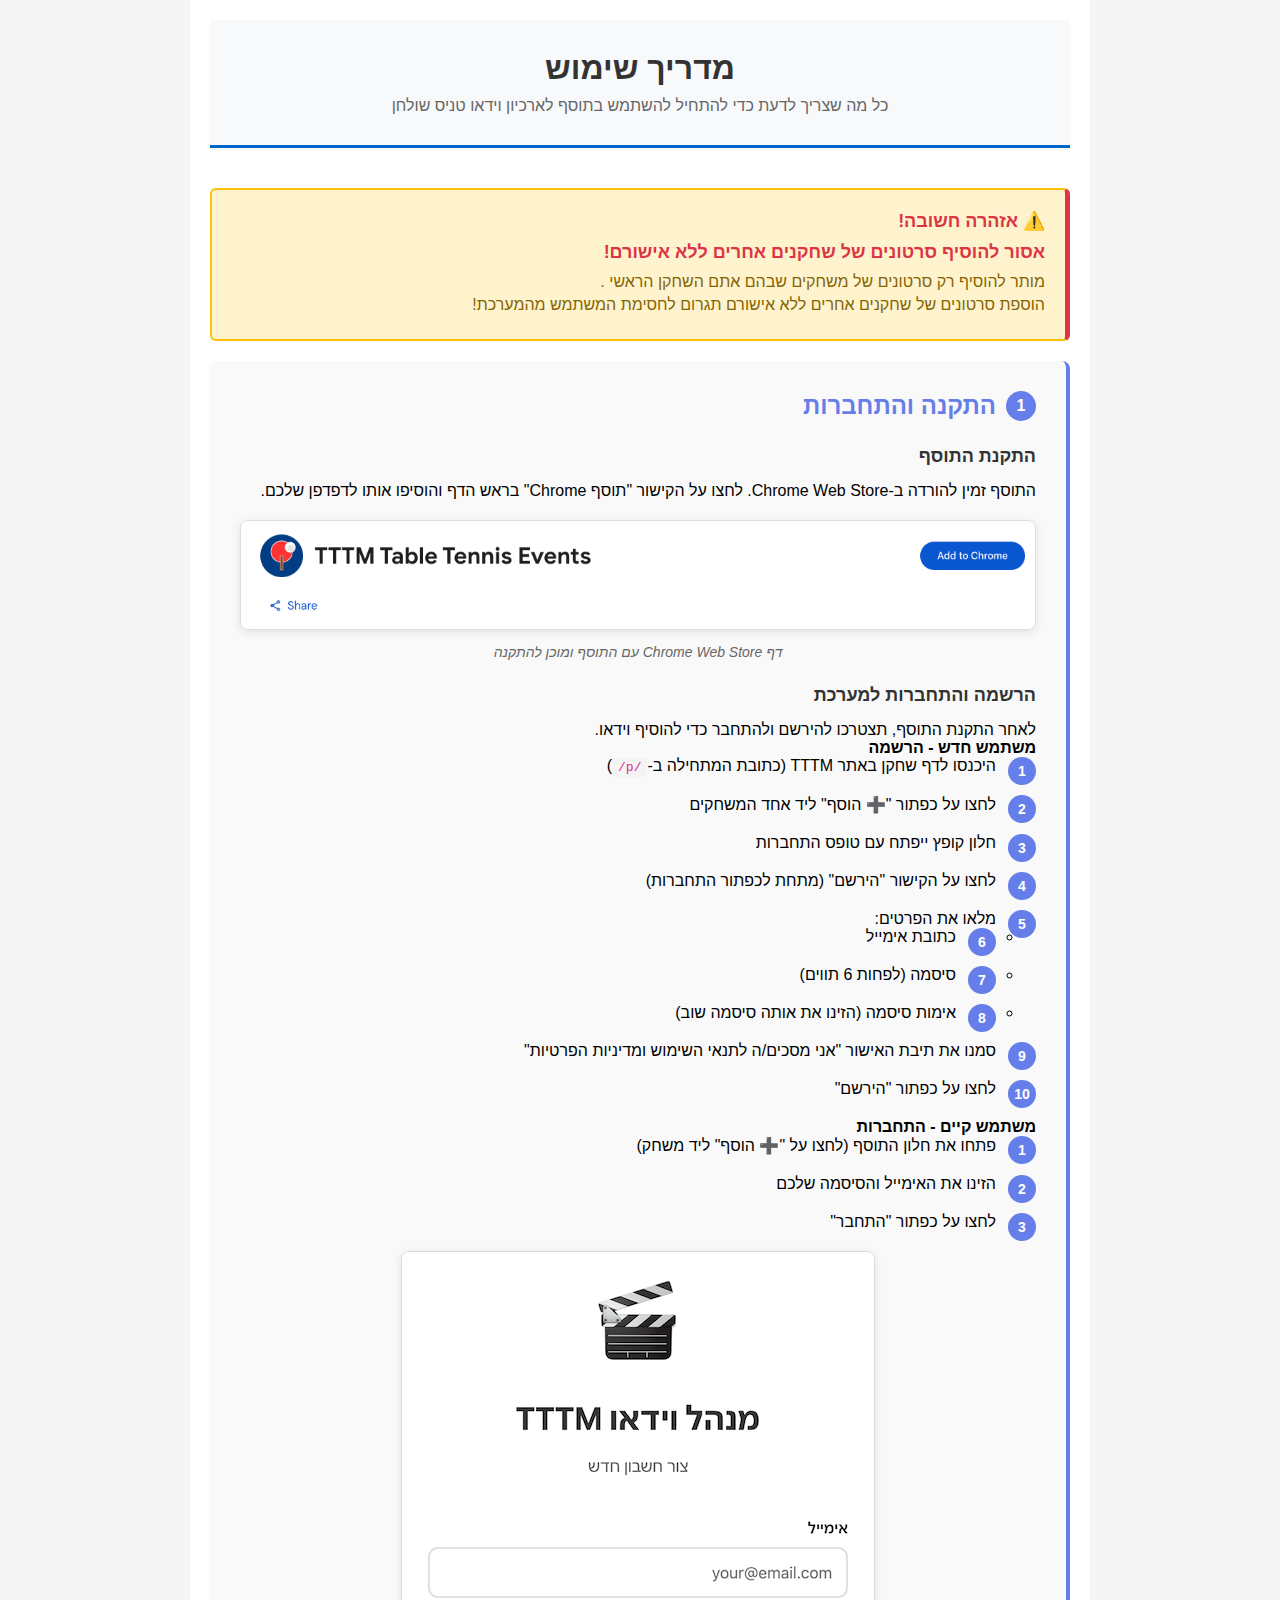
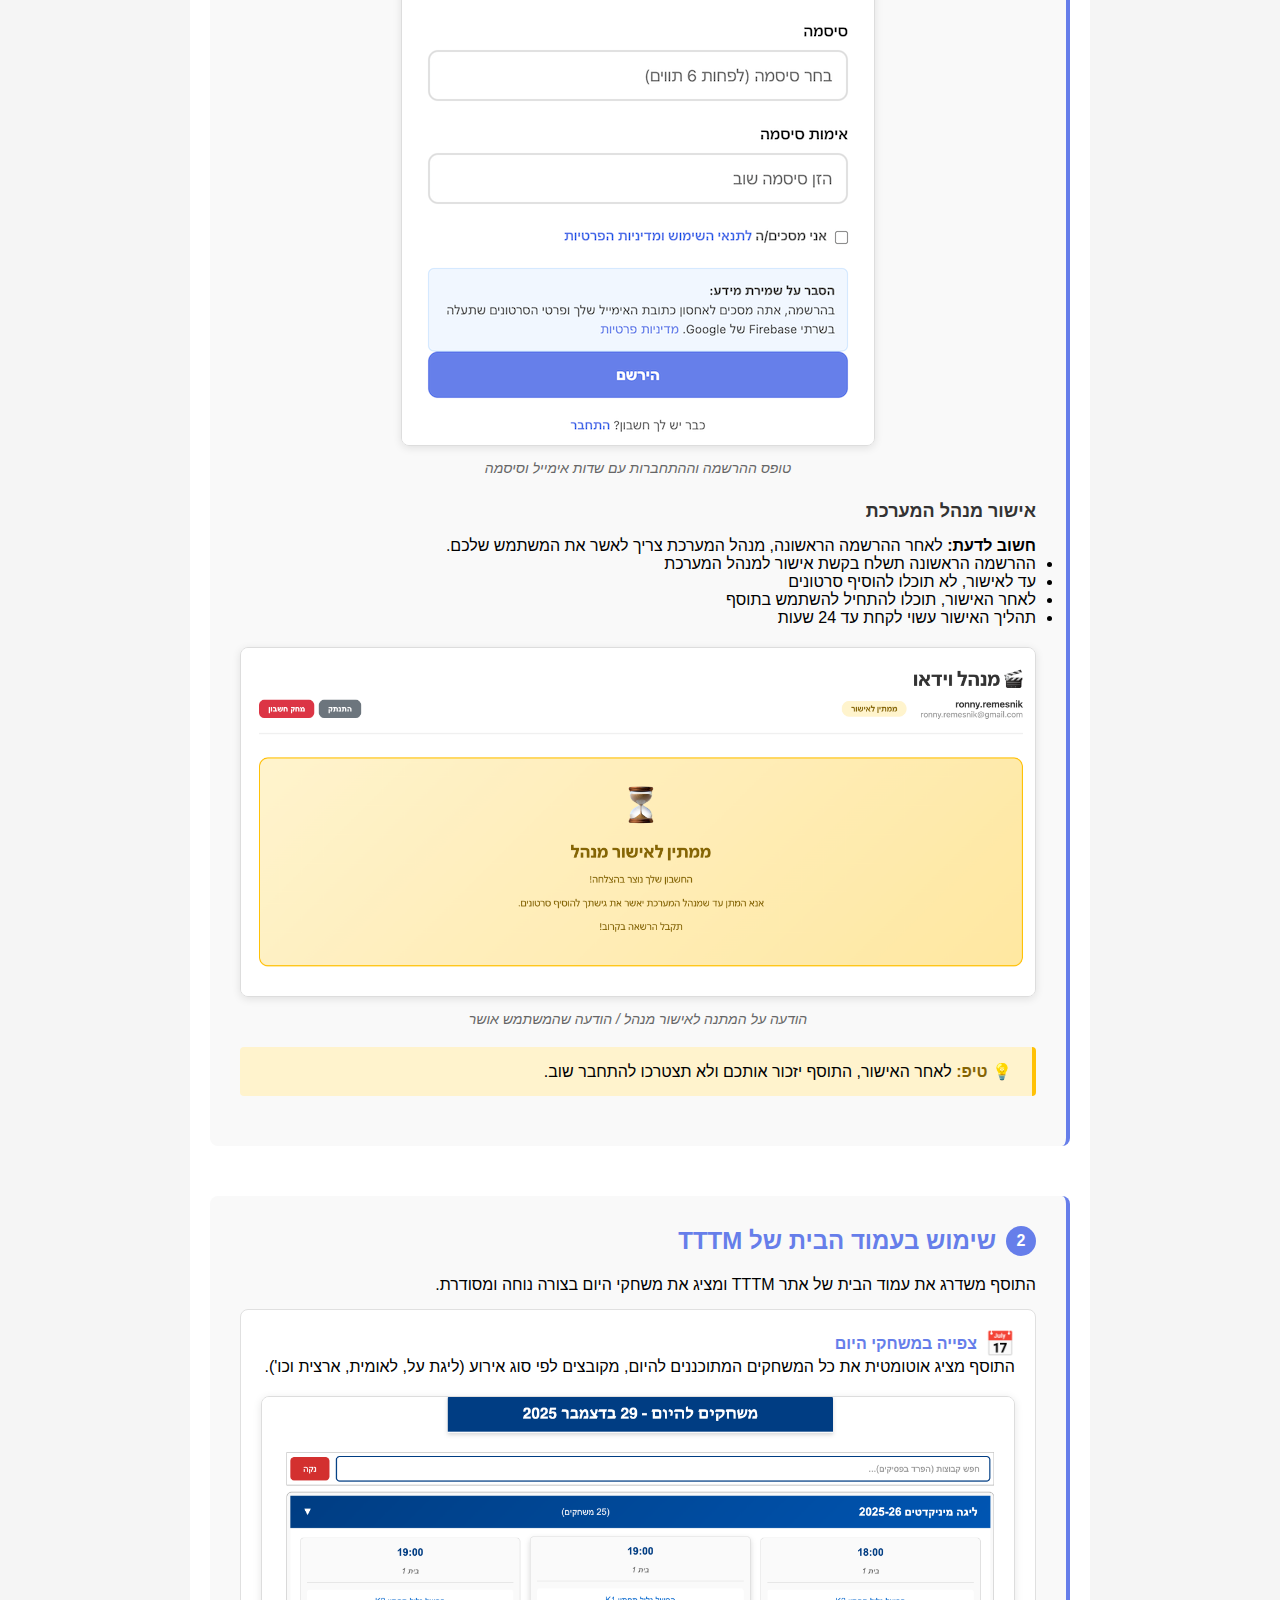
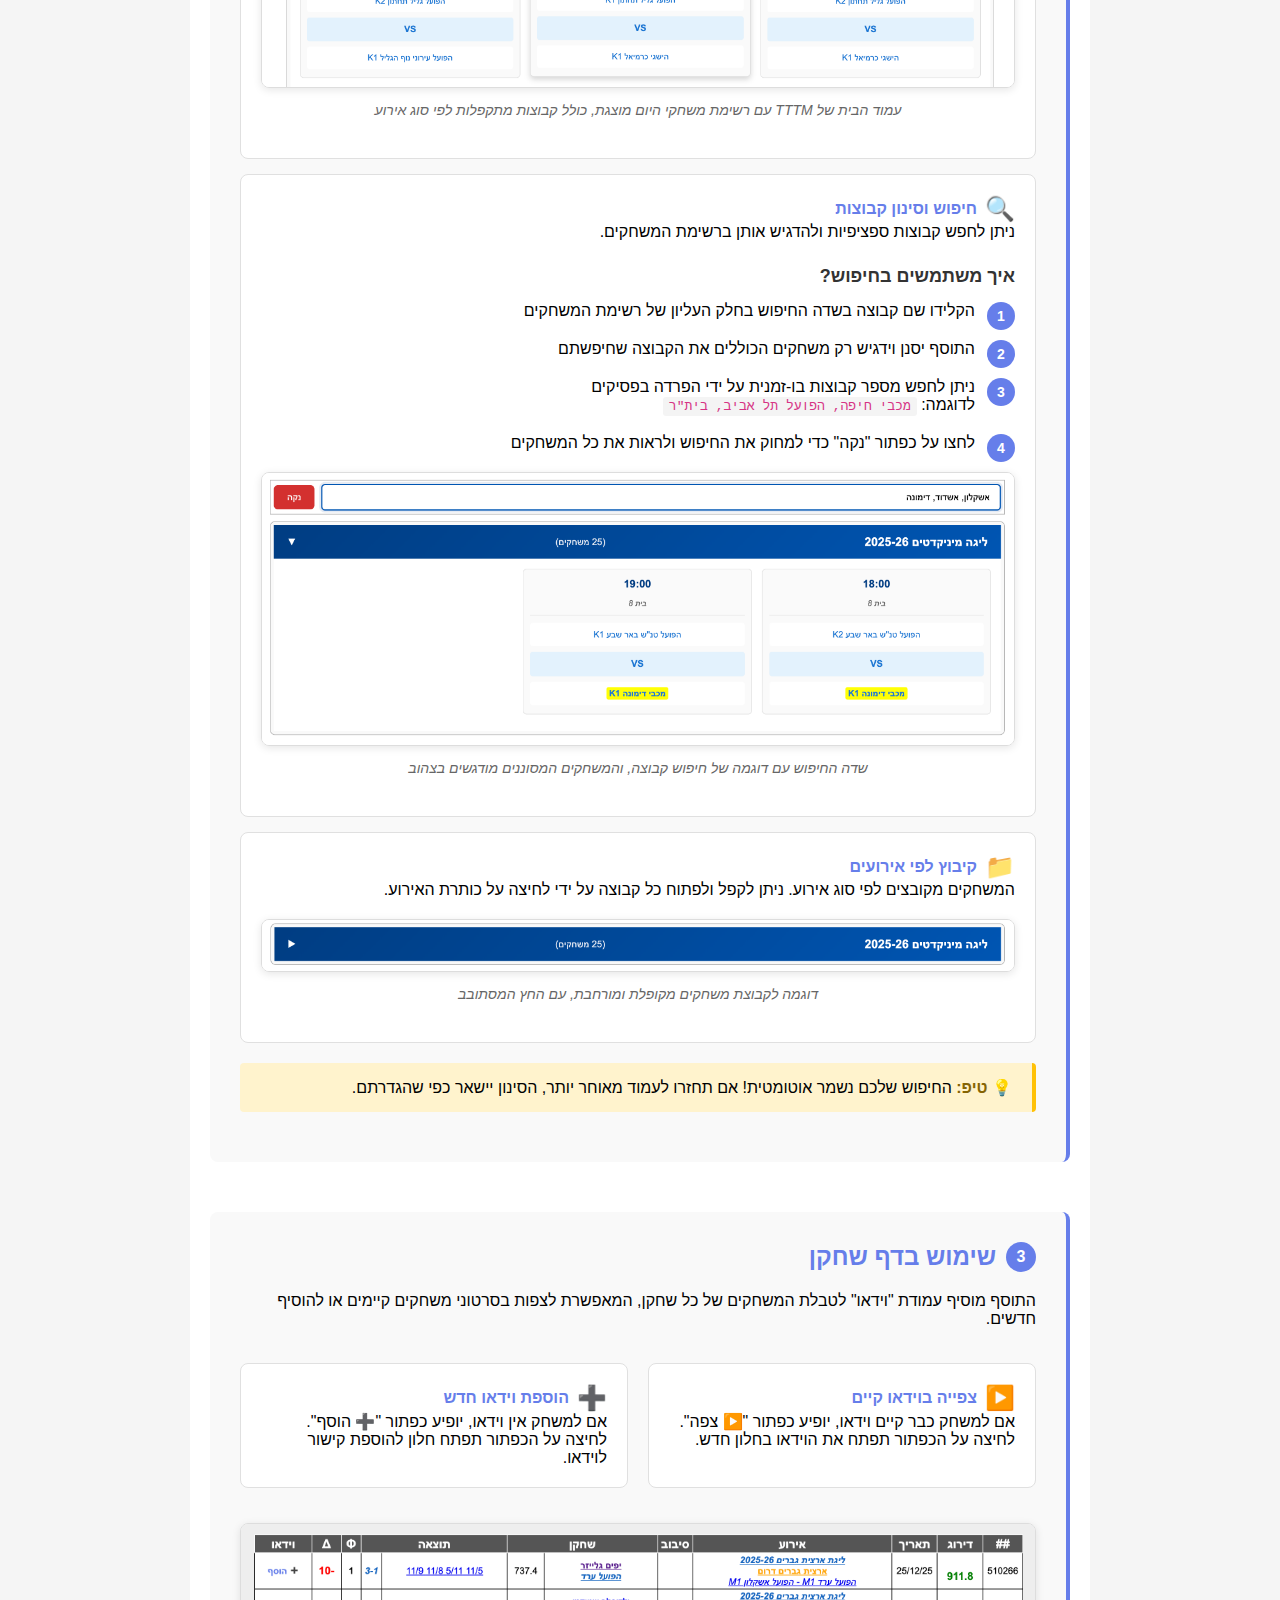
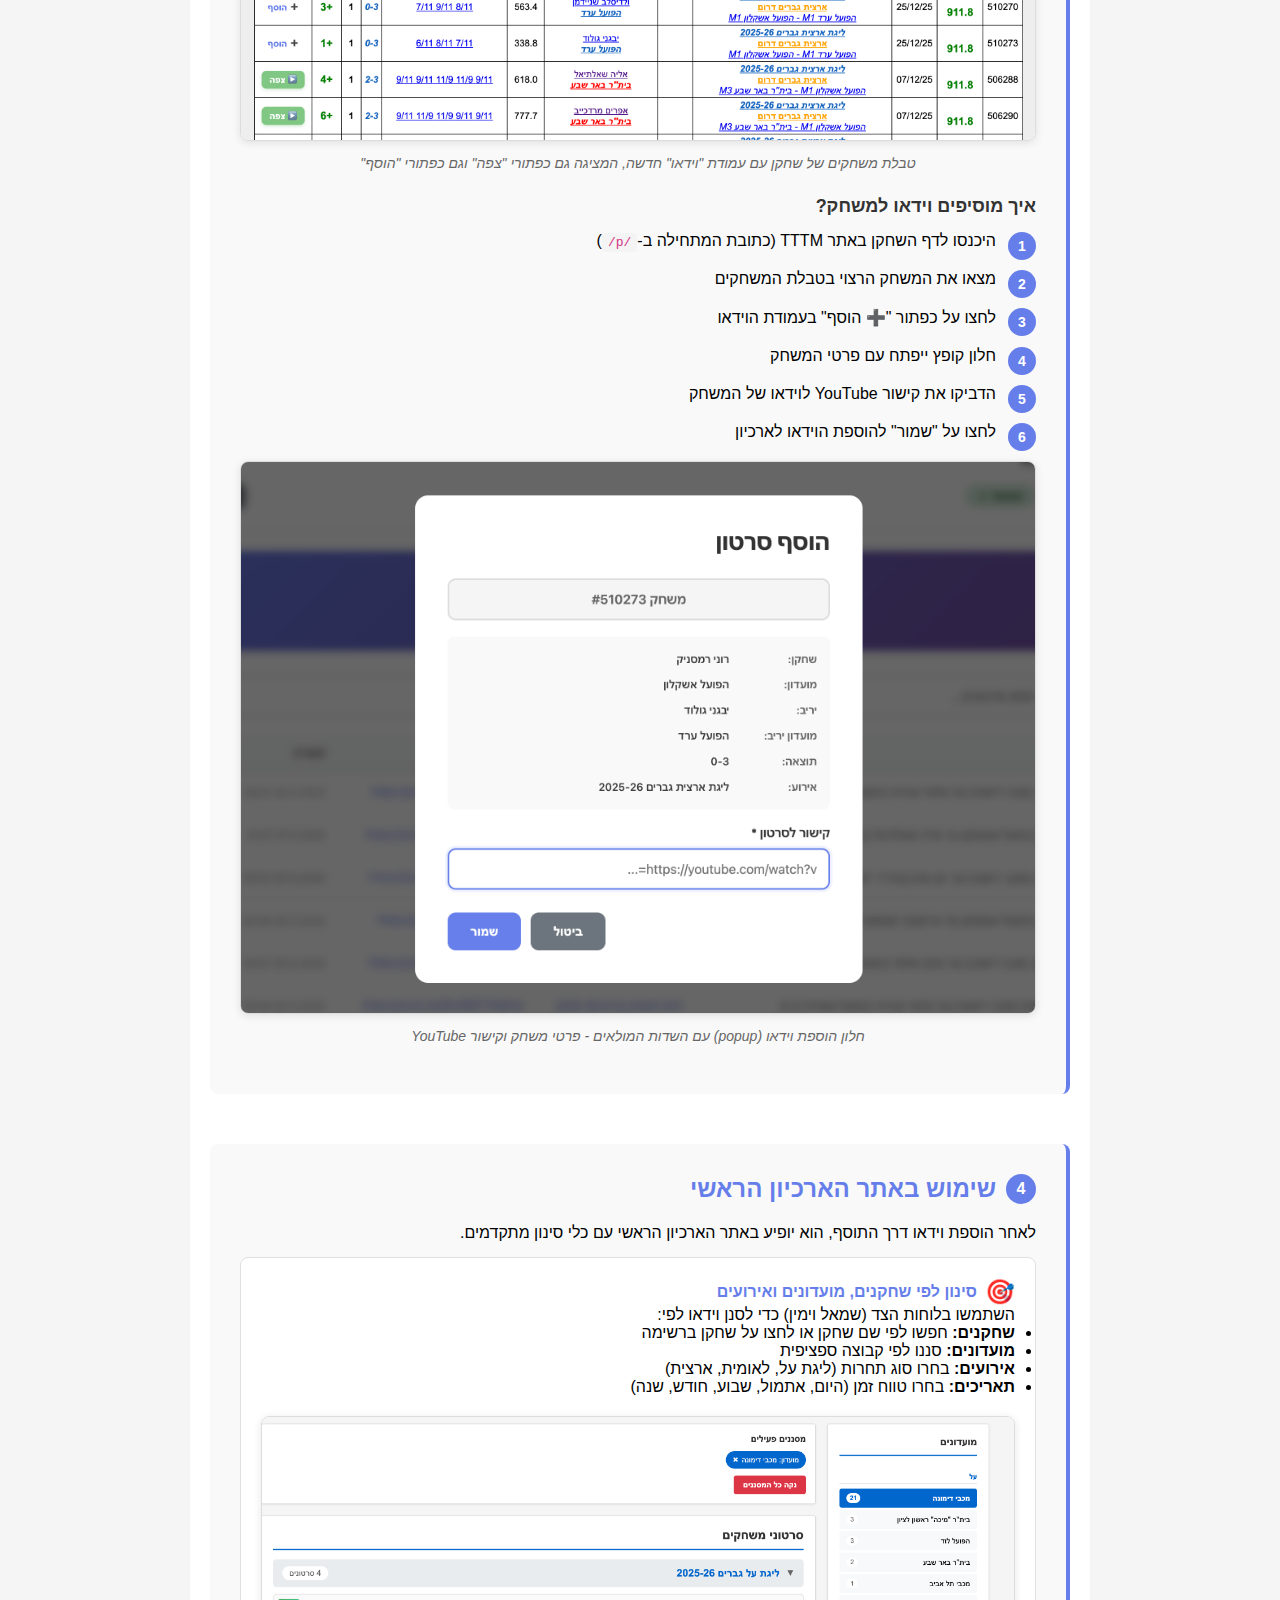
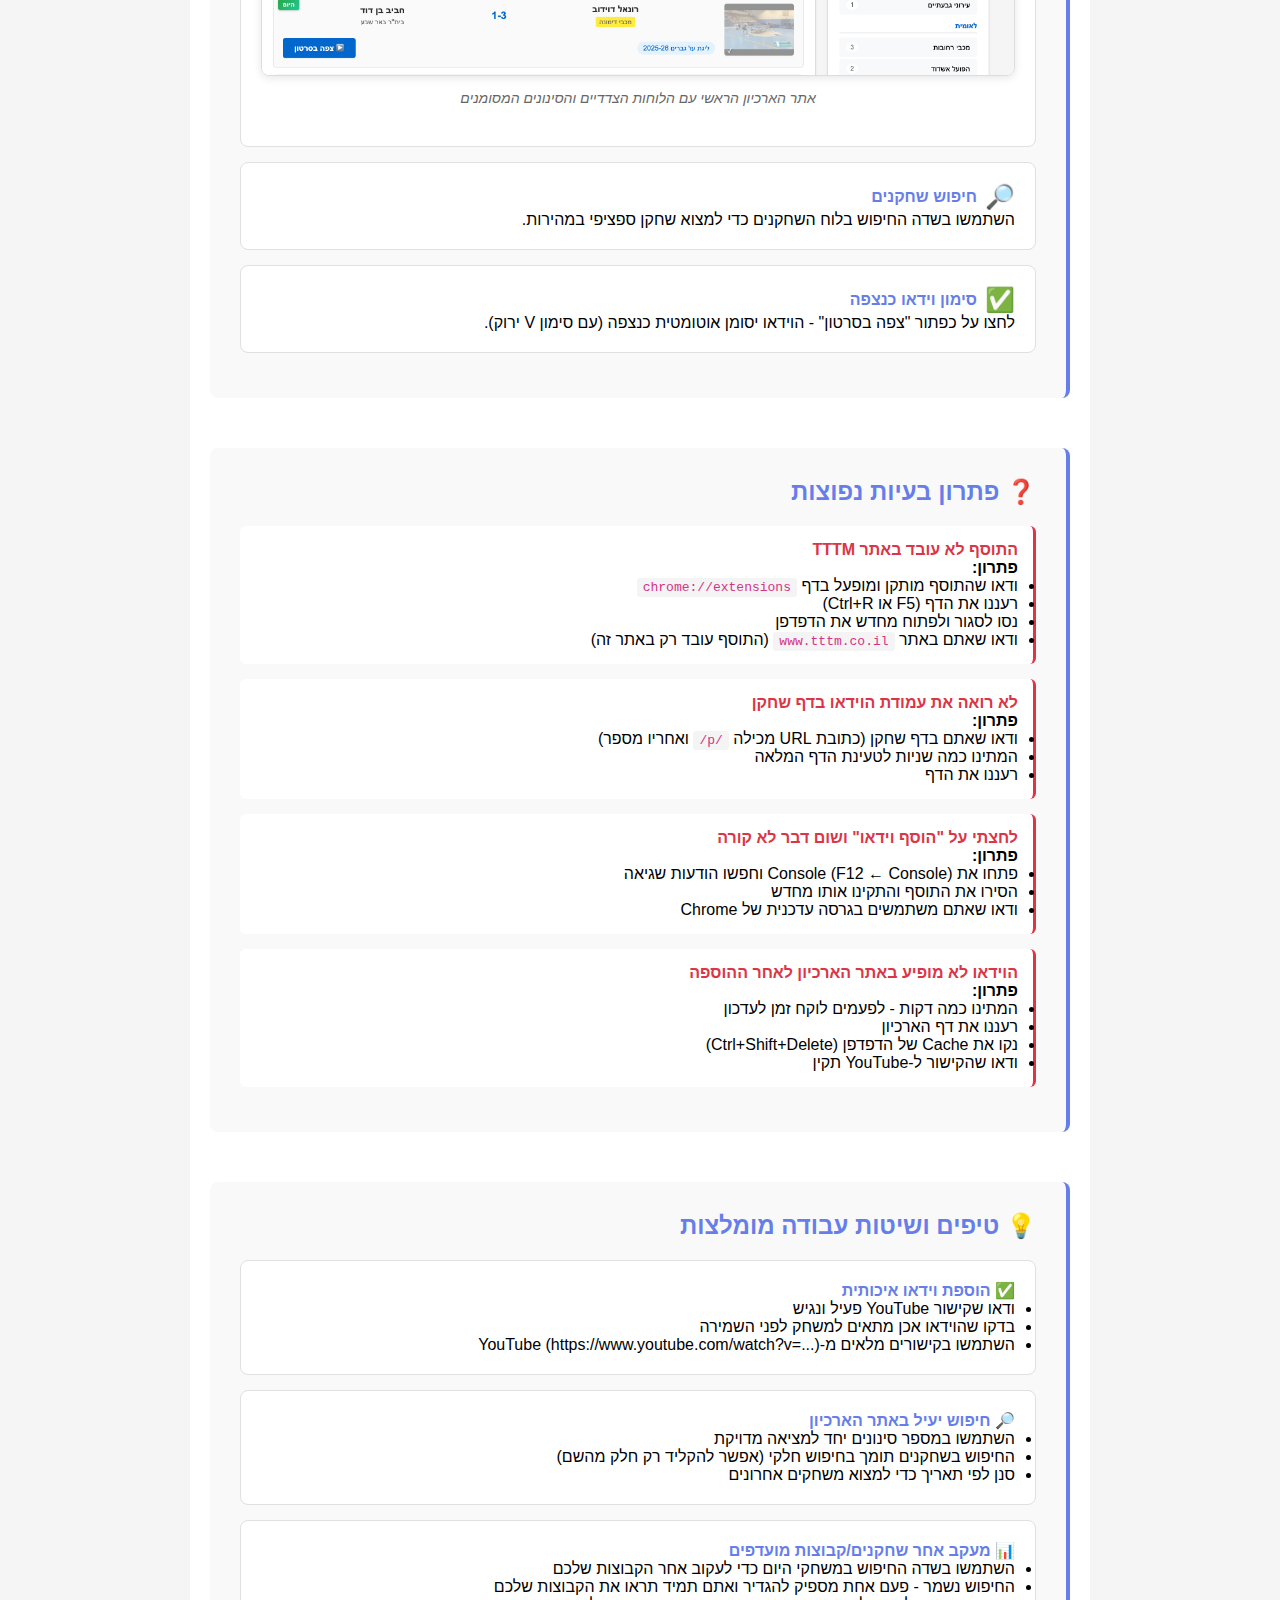
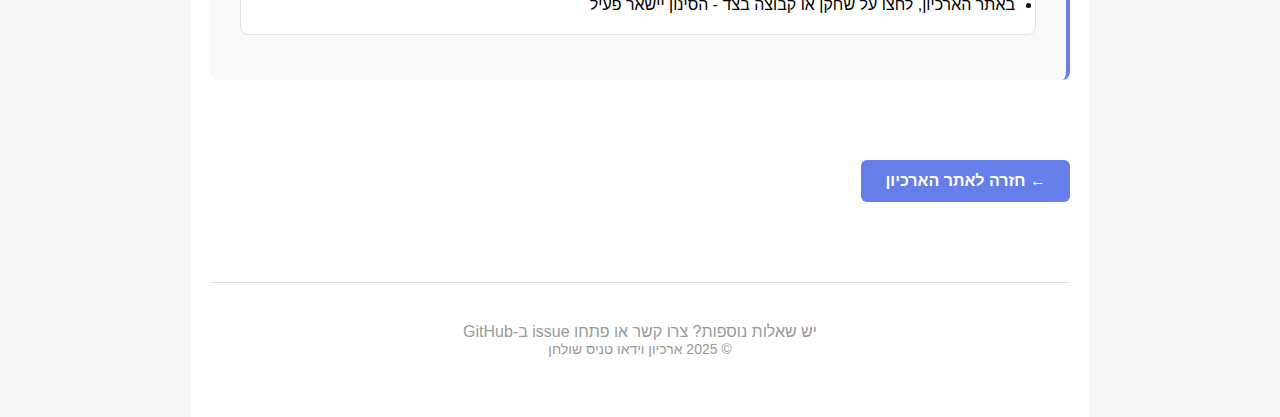
<file: docs/tutorial/index.html>
<!DOCTYPE html>
<html dir="rtl" lang="he">
<head>
  <meta charset="UTF-8">
  <meta name="viewport" content="width=device-width, initial-scale=1.0">
  <title>מדריך התוסף - ארכיון וידאו טניס שולחן</title>
  <link rel="stylesheet" href="../css/styles.css">
  <style>
    .tutorial-container {
      max-width: 900px;
      margin: 0 auto;
      padding: 20px;
      background: #fff;
    }

    .tutorial-header {
      text-align: center;
      margin-bottom: 40px;
      padding: 30px 20px;
      background: #f8f9fa;
      border-bottom: 3px solid #0066cc;
    }

    .tutorial-header h1 {
      margin: 0 0 10px 0;
      font-size: 32px;
      color: #333;
    }

    .tutorial-header p {
      margin: 0;
      font-size: 16px;
      color: #666;
    }

    .tutorial-section {
      margin-bottom: 50px;
      padding: 30px;
      background: #f9f9f9;
      border-radius: 8px;
      border-right: 4px solid #667eea;
    }

    .tutorial-section h2 {
      color: #667eea;
      margin-top: 0;
      margin-bottom: 20px;
      font-size: 24px;
      display: flex;
      align-items: center;
      gap: 10px;
    }

    .tutorial-section h3 {
      color: #333;
      margin-top: 25px;
      margin-bottom: 15px;
      font-size: 18px;
    }

    .step-number {
      display: inline-flex;
      align-items: center;
      justify-content: center;
      width: 30px;
      height: 30px;
      background: #667eea;
      color: white;
      border-radius: 50%;
      font-weight: bold;
      font-size: 16px;
    }

    .screenshot {
      margin: 20px 0;
      text-align: center;
    }

    .screenshot img {
      max-width: 100%;
      height: auto;
      border-radius: 8px;
      border: 1px solid #ddd;
      box-shadow: 0 2px 8px rgba(0,0,0,0.1);
    }

    .screenshot-caption {
      display: block;
      margin-top: 10px;
      color: #666;
      font-size: 14px;
      font-style: italic;
    }

    .feature-box {
      background: white;
      padding: 20px;
      margin: 15px 0;
      border-radius: 8px;
      border: 1px solid #e0e0e0;
    }

    .feature-box h4 {
      margin-top: 0;
      color: #667eea;
      display: flex;
      align-items: center;
      gap: 8px;
    }

    .feature-icon {
      font-size: 24px;
    }

    .instruction-list {
      list-style: none;
      padding: 0;
      counter-reset: step-counter;
    }

    .instruction-list li {
      counter-increment: step-counter;
      margin-bottom: 20px;
      padding-right: 40px;
      position: relative;
    }

    .instruction-list li::before {
      content: counter(step-counter);
      position: absolute;
      right: 0;
      top: 0;
      width: 28px;
      height: 28px;
      background: #667eea;
      color: white;
      border-radius: 50%;
      display: flex;
      align-items: center;
      justify-content: center;
      font-weight: bold;
      font-size: 14px;
    }

    .tip-box {
      background: #fff3cd;
      border-right: 4px solid #ffc107;
      padding: 15px 20px;
      margin: 20px 0;
      border-radius: 4px;
    }

    .tip-box strong {
      color: #856404;
    }

    .button-example {
      display: inline-block;
      padding: 8px 16px;
      background: #667eea;
      color: white;
      border-radius: 4px;
      text-decoration: none;
      font-weight: bold;
      margin: 5px;
    }

    .button-example.secondary {
      background: #28a745;
    }

    .button-example.tertiary {
      background: #dc3545;
    }

    .back-link {
      display: inline-block;
      margin: 30px 0;
      padding: 12px 24px;
      background: #667eea;
      color: white;
      text-decoration: none;
      border-radius: 6px;
      font-weight: bold;
      transition: background 0.3s;
    }

    .back-link:hover {
      background: #5568d3;
    }

    .video-feature-grid {
      display: grid;
      grid-template-columns: repeat(auto-fit, minmax(250px, 1fr));
      gap: 20px;
      margin: 20px 0;
    }

    .troubleshooting-item {
      background: white;
      padding: 15px;
      margin: 15px 0;
      border-radius: 6px;
      border-right: 3px solid #dc3545;
    }

    .troubleshooting-item h4 {
      color: #dc3545;
      margin-top: 0;
    }

    code {
      background: #f4f4f4;
      padding: 2px 6px;
      border-radius: 3px;
      font-family: monospace;
      color: #d63384;
    }

    .warning-box {
      background: #fff3cd;
      border: 2px solid #ffc107;
      border-right: 5px solid #dc3545;
      padding: 20px;
      margin: 20px 0;
      border-radius: 6px;
    }

    .warning-box strong {
      color: #dc3545;
      font-size: 18px;
      display: block;
      margin-bottom: 10px;
    }

    .warning-box p {
      color: #856404;
      margin: 5px 0;
    }
  </style>
</head>
<body>
  <div class="tutorial-container">
    <div class="tutorial-header">
      <h1>מדריך שימוש</h1>
      <p>כל מה שצריך לדעת כדי להתחיל להשתמש בתוסף לארכיון וידאו טניס שולחן</p>
    </div>

    <!-- Important Warning -->
    <div class="warning-box">
      <strong>⚠️ אזהרה חשובה!</strong>
      <p><strong>אסור להוסיף סרטונים של שחקנים אחרים ללא אישורם!</strong></p>
      <p>מותר להוסיף רק סרטונים של משחקים שבהם אתם השחקן הראשי .</p>
      <p>הוספת סרטונים של שחקנים אחרים ללא אישורם תגרום לחסימת המשתמש מהמערכת!</p>
    </div>

    <!-- Installation Section -->
    <div class="tutorial-section">
      <h2><span class="step-number">1</span> התקנה והתחברות</h2>

      <h3>התקנת התוסף</h3>
      <p>התוסף זמין להורדה ב-Chrome Web Store. לחצו על הקישור "תוסף Chrome" בראש הדף והוסיפו אותו לדפדפן שלכם.</p>

      <div class="screenshot">
        <img src="img1.png" alt="דף Chrome Web Store עם התוסף">
        <span class="screenshot-caption">דף Chrome Web Store עם התוסף ומוכן להתקנה</span>
      </div>

      <h3>הרשמה והתחברות למערכת</h3>
      <p>לאחר התקנת התוסף, תצטרכו להירשם ולהתחבר כדי להוסיף וידאו.</p>

      <h4>משתמש חדש - הרשמה</h4>
      <ol class="instruction-list">
        <li>
          היכנסו לדף שחקן באתר TTTM (כתובת המתחילה ב-<code>/p/</code>)
        </li>
        <li>
          לחצו על כפתור "➕ הוסף" ליד אחד המשחקים
        </li>
        <li>
          חלון קופץ ייפתח עם טופס התחברות
        </li>
        <li>
          לחצו על הקישור "הירשם" (מתחת לכפתור התחברות)
        </li>
        <li>
          מלאו את הפרטים:
          <ul>
            <li>כתובת אימייל</li>
            <li>סיסמה (לפחות 6 תווים)</li>
            <li>אימות סיסמה (הזינו את אותה סיסמה שוב)</li>
          </ul>
        </li>
        <li>
          סמנו את תיבת האישור "אני מסכים/ה לתנאי השימוש ומדיניות הפרטיות"
        </li>
        <li>
          לחצו על כפתור "הירשם"
        </li>
      </ol>

      <h4>משתמש קיים - התחברות</h4>
      <ol class="instruction-list">
        <li>
          פתחו את חלון התוסף (לחצו על "➕ הוסף" ליד משחק)
        </li>
        <li>
          הזינו את האימייל והסיסמה שלכם
        </li>
        <li>
          לחצו על כפתור "התחבר"
        </li>
      </ol>

      <div class="screenshot">
        <img src="img2.png" alt="טופס הרשמה והתחברות">
        <span class="screenshot-caption">טופס ההרשמה וההתחברות עם שדות אימייל וסיסמה</span>
      </div>

      <h3>אישור מנהל המערכת</h3>
      <p><strong>חשוב לדעת:</strong> לאחר ההרשמה הראשונה, מנהל המערכת צריך לאשר את המשתמש שלכם.</p>
      <ul>
        <li>ההרשמה הראשונה תשלח בקשת אישור למנהל המערכת</li>
        <li>עד לאישור, לא תוכלו להוסיף סרטונים</li>
        <li>לאחר האישור, תוכלו להתחיל להשתמש בתוסף</li>
        <li>תהליך האישור עשוי לקחת עד 24 שעות</li>
      </ul>

      <div class="screenshot">
        <img src="img3.png" alt="הודעת אישור מנהל">
        <span class="screenshot-caption">הודעה על המתנה לאישור מנהל / הודעה שהמשתמש אושר</span>
      </div>

      <div class="tip-box">
        <strong>💡 טיפ:</strong> לאחר האישור, התוסף יזכור אותכם ולא תצטרכו להתחבר שוב.
      </div>
    </div>

    <!-- Homepage Features Section -->
    <div class="tutorial-section">
      <h2><span class="step-number">2</span> שימוש בעמוד הבית של TTTM</h2>

      <p>התוסף משדרג את עמוד הבית של אתר TTTM ומציג את משחקי היום בצורה נוחה ומסודרת.</p>

      <div class="feature-box">
        <h4><span class="feature-icon">📅</span> צפייה במשחקי היום</h4>
        <p>התוסף מציג אוטומטית את כל המשחקים המתוכננים להיום, מקובצים לפי סוג אירוע (ליגת על, לאומית, ארצית וכו').</p>

        <div class="screenshot">
          <img src="img4.png" alt="עמוד הבית של TTTM עם משחקי היום">
          <span class="screenshot-caption">עמוד הבית של TTTM עם רשימת משחקי היום מוצגת, כולל קבוצות מתקפלות לפי סוג אירוע</span>
        </div>
      </div>

      <div class="feature-box">
        <h4><span class="feature-icon">🔍</span> חיפוש וסינון קבוצות</h4>
        <p>ניתן לחפש קבוצות ספציפיות ולהדגיש אותן ברשימת המשחקים.</p>

        <h3>איך משתמשים בחיפוש?</h3>
        <ol class="instruction-list">
          <li>
            הקלידו שם קבוצה בשדה החיפוש בחלק העליון של רשימת המשחקים
          </li>
          <li>
            התוסף יסנן וידגיש רק משחקים הכוללים את הקבוצה שחיפשתם
          </li>
          <li>
            ניתן לחפש מספר קבוצות בו-זמנית על ידי הפרדה בפסיקים<br>
            לדוגמה: <code>מכבי חיפה, הפועל תל אביב, בית"ר</code>
          </li>
          <li>
            לחצו על כפתור "נקה" כדי למחוק את החיפוש ולראות את כל המשחקים
          </li>
        </ol>

        <div class="screenshot">
          <img src="img5.png" alt="חיפוש קבוצות עם הדגשה">
          <span class="screenshot-caption">שדה החיפוש עם דוגמה של חיפוש קבוצה, והמשחקים המסוננים מודגשים בצהוב</span>
        </div>
      </div>

      <div class="feature-box">
        <h4><span class="feature-icon">📁</span> קיבוץ לפי אירועים</h4>
        <p>המשחקים מקובצים לפי סוג אירוע. ניתן לקפל ולפתוח כל קבוצה על ידי לחיצה על כותרת האירוע.</p>

        <div class="screenshot">
          <img src="img6.png" alt="קבוצות משחקים מקופלות ומורחבות">
          <span class="screenshot-caption">דוגמה לקבוצת משחקים מקופלת ומורחבת, עם החץ המסתובב</span>
        </div>
      </div>

      <div class="tip-box">
        <strong>💡 טיפ:</strong> החיפוש שלכם נשמר אוטומטית! אם תחזרו לעמוד מאוחר יותר, הסינון יישאר כפי שהגדרתם.
      </div>
    </div>

    <!-- Player Page Features Section -->
    <div class="tutorial-section">
      <h2><span class="step-number">3</span> שימוש בדף שחקן</h2>

      <p>התוסף מוסיף עמודת "וידאו" לטבלת המשחקים של כל שחקן, המאפשרת לצפות בסרטוני משחקים קיימים או להוסיף חדשים.</p>

      <div class="video-feature-grid">
        <div class="feature-box">
          <h4><span class="feature-icon">▶️</span> צפייה בוידאו קיים</h4>
          <p>אם למשחק כבר קיים וידאו, יופיע כפתור "▶️ צפה".</p>
          <p>לחיצה על הכפתור תפתח את הוידאו בחלון חדש.</p>
        </div>

        <div class="feature-box">
          <h4><span class="feature-icon">➕</span> הוספת וידאו חדש</h4>
          <p>אם למשחק אין וידאו, יופיע כפתור "➕ הוסף".</p>
          <p>לחיצה על הכפתור תפתח חלון להוספת קישור לוידאו.</p>
        </div>
      </div>

      <div class="screenshot">
        <img src="img7.png" alt="טבלת משחקים עם עמודת וידאו">
        <span class="screenshot-caption">טבלת משחקים של שחקן עם עמודת "וידאו" חדשה, המציגה גם כפתורי "צפה" וגם כפתורי "הוסף"</span>
      </div>

      <h3>איך מוסיפים וידאו למשחק?</h3>
      <ol class="instruction-list">
        <li>
          היכנסו לדף השחקן באתר TTTM (כתובת המתחילה ב-<code>/p/</code>)
        </li>
        <li>
          מצאו את המשחק הרצוי בטבלת המשחקים
        </li>
        <li>
          לחצו על כפתור "➕ הוסף" בעמודת הוידאו
        </li>
        <li>
          חלון קופץ ייפתח עם פרטי המשחק
        </li>
        <li>
          הדביקו את קישור YouTube לוידאו של המשחק
        </li>
        <li>
          לחצו על "שמור" להוספת הוידאו לארכיון
        </li>
      </ol>

      <div class="screenshot">
        <img src="img8.png" alt="חלון הוספת וידאו">
        <span class="screenshot-caption">חלון הוספת וידאו (popup) עם השדות המולאים - פרטי משחק וקישור YouTube</span>
      </div>

    </div>

    <!-- Main Archive Site Section -->
    <div class="tutorial-section">
      <h2><span class="step-number">4</span> שימוש באתר הארכיון הראשי</h2>

      <p>לאחר הוספת וידאו דרך התוסף, הוא יופיע באתר הארכיון הראשי עם כלי סינון מתקדמים.</p>

      <div class="feature-box">
        <h4><span class="feature-icon">🎯</span> סינון לפי שחקנים, מועדונים ואירועים</h4>
        <p>השתמשו בלוחות הצד (שמאל וימין) כדי לסנן וידאו לפי:</p>
        <ul>
          <li><strong>שחקנים:</strong> חפשו לפי שם שחקן או לחצו על שחקן ברשימה</li>
          <li><strong>מועדונים:</strong> סננו לפי קבוצה ספציפית</li>
          <li><strong>אירועים:</strong> בחרו סוג תחרות (ליגת על, לאומית, ארצית)</li>
          <li><strong>תאריכים:</strong> בחרו טווח זמן (היום, אתמול, שבוע, חודש, שנה)</li>
        </ul>

        <div class="screenshot">
          <img src="img9.png" alt="אתר הארכיון הראשי עם סינונים">
          <span class="screenshot-caption">אתר הארכיון הראשי עם הלוחות הצדדיים והסינונים המסומנים</span>
        </div>
      </div>

      <div class="feature-box">
        <h4><span class="feature-icon">🔎</span> חיפוש שחקנים</h4>
        <p>השתמשו בשדה החיפוש בלוח השחקנים כדי למצוא שחקן ספציפי במהירות.</p>
      </div>

      <div class="feature-box">
        <h4><span class="feature-icon">✅</span> סימון וידאו כנצפה</h4>
        <p>לחצו על כפתור "צפה בסרטון" - הוידאו יסומן אוטומטית כנצפה (עם סימון V ירוק).</p>
      </div>
    </div>

    <!-- Troubleshooting Section -->
    <div class="tutorial-section">
      <h2>❓ פתרון בעיות נפוצות</h2>

      <div class="troubleshooting-item">
        <h4>התוסף לא עובד באתר TTTM</h4>
        <p><strong>פתרון:</strong></p>
        <ul>
          <li>ודאו שהתוסף מותקן ומופעל בדף <code>chrome://extensions</code></li>
          <li>רעננו את הדף (F5 או Ctrl+R)</li>
          <li>נסו לסגור ולפתוח מחדש את הדפדפן</li>
          <li>ודאו שאתם באתר <code>www.tttm.co.il</code> (התוסף עובד רק באתר זה)</li>
        </ul>
      </div>

      <div class="troubleshooting-item">
        <h4>לא רואה את עמודת הוידאו בדף שחקן</h4>
        <p><strong>פתרון:</strong></p>
        <ul>
          <li>ודאו שאתם בדף שחקן (כתובת URL מכילה <code>/p/</code> ואחריו מספר)</li>
          <li>המתינו כמה שניות לטעינת הדף המלאה</li>
          <li>רעננו את הדף</li>
        </ul>
      </div>

      <div class="troubleshooting-item">
        <h4>לחצתי על "הוסף וידאו" ושום דבר לא קורה</h4>
        <p><strong>פתרון:</strong></p>
        <ul>
          <li>פתחו את Console (F12 ← Console) וחפשו הודעות שגיאה</li>
          <li>הסירו את התוסף והתקינו אותו מחדש</li>
          <li>ודאו שאתם משתמשים בגרסה עדכנית של Chrome</li>
        </ul>
      </div>

      <div class="troubleshooting-item">
        <h4>הוידאו לא מופיע באתר הארכיון לאחר ההוספה</h4>
        <p><strong>פתרון:</strong></p>
        <ul>
          <li>המתינו כמה דקות - לפעמים לוקח זמן לעדכון</li>
          <li>רעננו את דף הארכיון</li>
          <li>נקו את Cache של הדפדפן (Ctrl+Shift+Delete)</li>
          <li>ודאו שהקישור ל-YouTube תקין</li>
        </ul>
      </div>
    </div>

    <!-- Tips Section -->
    <div class="tutorial-section">
      <h2>💡 טיפים ושיטות עבודה מומלצות</h2>

      <div class="feature-box">
        <h4>✅ הוספת וידאו איכותית</h4>
        <ul>
          <li>ודאו שקישור YouTube פעיל ונגיש</li>
          <li>בדקו שהוידאו אכן מתאים למשחק לפני השמירה</li>
          <li>השתמשו בקישורים מלאים מ-YouTube (https://www.youtube.com/watch?v=...)</li>
        </ul>
      </div>

      <div class="feature-box">
        <h4>🔎 חיפוש יעיל באתר הארכיון</h4>
        <ul>
          <li>השתמשו במספר סינונים יחד למציאה מדויקת</li>
          <li>החיפוש בשחקנים תומך בחיפוש חלקי (אפשר להקליד רק חלק מהשם)</li>
          <li>סנן לפי תאריך כדי למצוא משחקים אחרונים</li>
        </ul>
      </div>

      <div class="feature-box">
        <h4>📊 מעקב אחר שחקנים/קבוצות מועדפים</h4>
        <ul>
          <li>השתמשו בשדה החיפוש במשחקי היום כדי לעקוב אחר הקבוצות שלכם</li>
          <li>החיפוש נשמר - פעם אחת מספיק להגדיר ואתם תמיד תראו את הקבוצות שלכם</li>
          <li>באתר הארכיון, לחצו על שחקן או קבוצה בצד - הסינון יישאר פעיל</li>
        </ul>
      </div>
    </div>

    <!-- Back Button -->
    <a href="../index.html" class="back-link">← חזרה לאתר הארכיון</a>

    <div style="text-align: center; padding: 40px 20px; color: #999; border-top: 1px solid #e0e0e0; margin-top: 50px;">
      <p>יש שאלות נוספות? צרו קשר או פתחו issue ב-GitHub</p>
      <p style="font-size: 14px;">© 2025 ארכיון וידאו טניס שולחן</p>
    </div>
  </div>
</body>
</html>
</file>
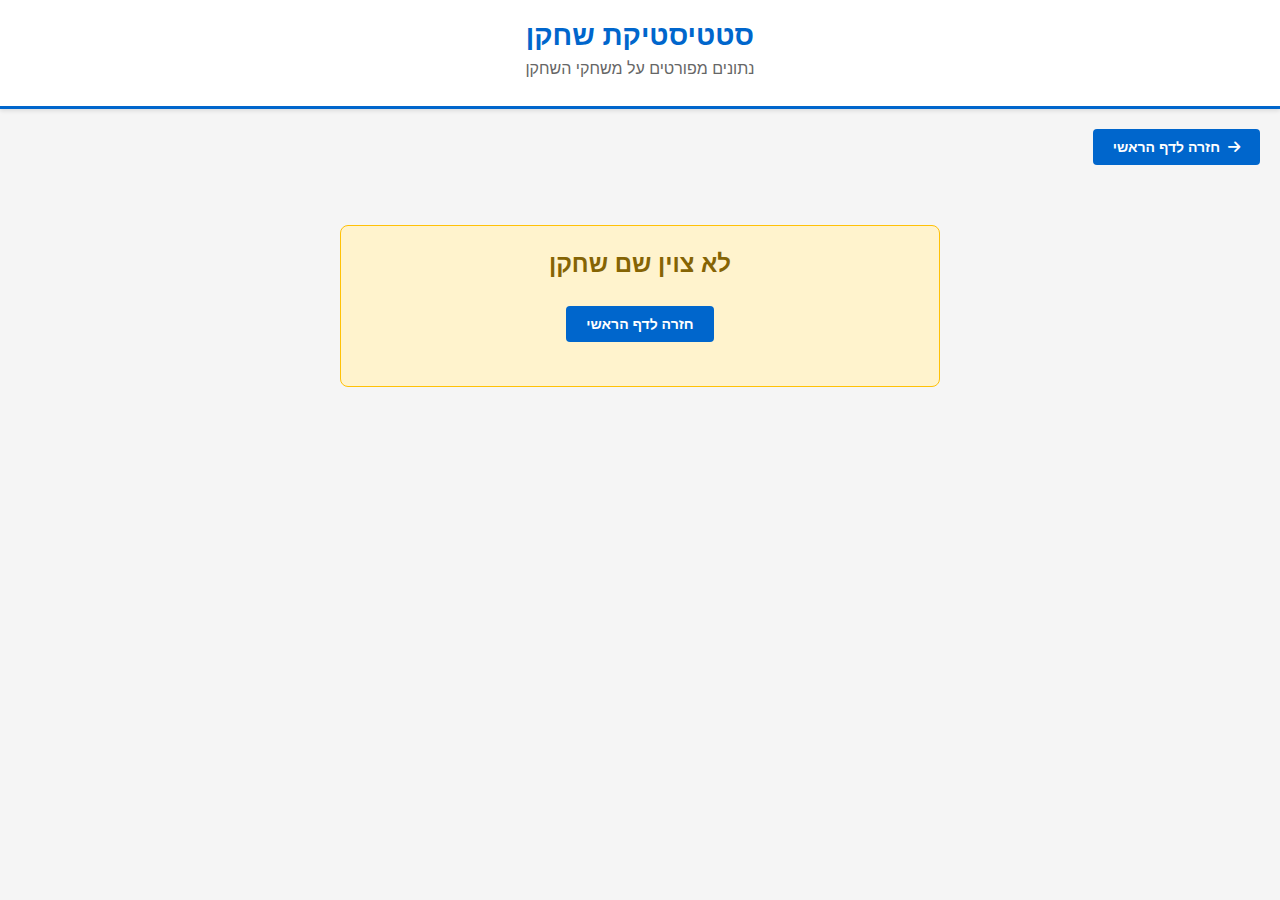
<file: docs/player-stats.html>
<!DOCTYPE html>
<html>
<head>
  <meta charset="UTF-8" />
  <meta name="viewport" content="width=device-width, initial-scale=1.0, minimum-scale=1.0, user-scalable=no">
  <title>סטטיסטיקת שחקן - טנ"ש ישראלי</title>
  <link rel="shortcut icon" href="https://www.tttm.co.il/favicon.ico">

  <!-- Google tag (gtag.js) -->
  <script async src="https://www.googletagmanager.com/gtag/js?id=G-H0GG11C76Z"></script>
  <script>
    window.dataLayer = window.dataLayer || [];
    function gtag(){dataLayer.push(arguments);}
    gtag('js', new Date());
    gtag('config', 'G-H0GG11C76Z');
  </script>

  <!-- Font Awesome -->
  <link rel="stylesheet" href="https://cdnjs.cloudflare.com/ajax/libs/font-awesome/6.5.1/css/all.min.css">

  <!-- External CSS -->
  <link rel="stylesheet" href="css/styles.css">
  <style>
    .back-button {
      display: inline-flex;
      align-items: center;
      gap: 8px;
      padding: 10px 20px;
      background: #0066cc;
      color: white;
      text-decoration: none;
      border-radius: 4px;
      font-size: 14px;
      font-weight: bold;
      transition: all 0.2s;
      margin-bottom: 20px;
    }

    .back-button:hover {
      background: #0052a3;
      transform: translateY(-2px);
    }

    .player-header {
      background: white;
      padding: 30px;
      border-radius: 8px;
      box-shadow: 0 2px 8px rgba(0,0,0,0.1);
      margin-bottom: 30px;
      text-align: center;
    }

    .player-name-title {
      font-size: 36px;
      font-weight: bold;
      color: #0066cc;
      margin-bottom: 12px;
    }

    .player-club-title {
      font-size: 18px;
      color: #666;
      margin-bottom: 8px;
    }

    .player-subtitle {
      font-size: 14px;
      color: #999;
    }

    .stats-overview {
      display: grid;
      grid-template-columns: repeat(auto-fit, minmax(200px, 1fr));
      gap: 20px;
      margin-bottom: 30px;
    }

    .stat-box {
      background: white;
      padding: 24px;
      border-radius: 8px;
      box-shadow: 0 2px 8px rgba(0,0,0,0.1);
      text-align: center;
    }

    .stat-box-number {
      font-size: 42px;
      font-weight: bold;
      color: #0066cc;
      margin-bottom: 8px;
    }

    .stat-box-label {
      font-size: 14px;
      color: #666;
      font-weight: 600;
    }

    .stat-box.win-rate {
      background: linear-gradient(135deg, #28a745 0%, #20c997 100%);
      color: white;
    }

    .stat-box.win-rate .stat-box-number,
    .stat-box.win-rate .stat-box-label {
      color: white;
    }

    .section-box {
      background: white;
      padding: 24px;
      border-radius: 8px;
      box-shadow: 0 2px 8px rgba(0,0,0,0.1);
      margin-bottom: 20px;
    }

    .section-box-title {
      font-size: 20px;
      font-weight: bold;
      color: #333;
      margin-bottom: 20px;
      padding-bottom: 12px;
      border-bottom: 2px solid #0066cc;
    }

    .performance-row {
      display: flex;
      justify-content: space-between;
      align-items: center;
      padding: 12px 16px;
      background: #f8f9fa;
      border-radius: 4px;
      margin-bottom: 8px;
    }

    .performance-row:hover {
      background: #e3f2fd;
    }

    .performance-name {
      font-weight: 600;
      color: #333;
      flex: 1;
    }

    .performance-stats {
      display: flex;
      align-items: center;
      gap: 16px;
      font-size: 13px;
    }

    .performance-count {
      color: #666;
    }

    .performance-record {
      color: #0066cc;
      font-weight: bold;
    }

    .win-bar {
      width: 100px;
      height: 8px;
      background: #e0e0e0;
      border-radius: 4px;
      overflow: hidden;
      position: relative;
    }

    .win-bar-fill {
      height: 100%;
      background: linear-gradient(90deg, #28a745 0%, #20c997 100%);
      transition: width 0.3s ease;
    }

    .recent-match {
      padding: 16px;
      background: #f8f9fa;
      border-radius: 6px;
      margin-bottom: 12px;
      display: grid;
      grid-template-columns: auto 1fr auto;
      gap: 16px;
      align-items: center;
    }

    .recent-match:hover {
      background: #e3f2fd;
    }

    .match-date-badge {
      font-size: 12px;
      color: #666;
      font-weight: 600;
    }

    .match-info {
      flex: 1;
    }

    .match-opponent {
      font-weight: bold;
      color: #333;
      margin-bottom: 4px;
    }

    .match-event {
      font-size: 12px;
      color: #666;
    }

    .match-result {
      font-size: 16px;
      font-weight: bold;
      padding: 8px 16px;
      border-radius: 4px;
      min-width: 80px;
      text-align: center;
    }

    .match-result.win {
      background: #28a745;
      color: white;
    }

    .match-result.loss {
      background: #dc3545;
      color: white;
    }

    .match-result.unknown {
      background: #6c757d;
      color: white;
    }

    .no-data {
      text-align: center;
      padding: 40px;
      color: #999;
      font-size: 16px;
    }

    .loading {
      text-align: center;
      padding: 60px 20px;
      color: #0066cc;
      font-size: 18px;
    }

    .opponent-link {
      cursor: pointer;
      transition: color 0.2s;
    }

    .opponent-link:hover {
      color: #0066cc;
    }

    .main-content {
      max-width: 1400px;
      margin: 0 auto;
      padding: 20px;
    }
  </style>
</head>

<body dir="rtl">
  <!-- Header -->
  <div class="header">
    <div class="header-content">
      <h1>סטטיסטיקת שחקן</h1>
      <p class="subtitle">נתונים מפורטים על משחקי השחקן</p>
    </div>
  </div>

  <div class="main-content">
    <a href="index.html" class="back-button">
      <i class="fa-solid fa-arrow-right"></i>
      <span>חזרה לדף הראשי</span>
    </a>

    <div id="loadingContainer" class="loading">טוען נתונים...</div>
    <div id="errorContainer"></div>
    <div id="statsContent" style="display: none;">
      <!-- Player Header -->
      <div class="player-header">
        <div class="player-name-title" id="playerName"></div>
        <div class="player-club-title" id="playerClub"></div>
        <div class="player-subtitle" id="playerSubtitle"></div>
      </div>

      <!-- Stats Overview -->
      <div class="stats-overview">
        <div class="stat-box">
          <div class="stat-box-number" id="totalMatches">0</div>
          <div class="stat-box-label">סה"כ משחקים</div>
        </div>
        <div class="stat-box">
          <div class="stat-box-number" id="totalWins">0</div>
          <div class="stat-box-label">ניצחונות</div>
        </div>
        <div class="stat-box">
          <div class="stat-box-number" id="totalLosses">0</div>
          <div class="stat-box-label">הפסדים</div>
        </div>
        <div class="stat-box win-rate">
          <div class="stat-box-number" id="winRate">0%</div>
          <div class="stat-box-label">אחוז ניצחונות</div>
        </div>
      </div>

      <!-- Performance by Event -->
      <div class="section-box">
        <div class="section-box-title">ביצועים לפי אירוע</div>
        <div id="eventPerformance"></div>
      </div>

      <!-- Opponents Record -->
      <div class="section-box">
        <div class="section-box-title">מאזן מול יריבים</div>
        <div id="opponentsRecord"></div>
      </div>

      <!-- Recent Matches -->
      <div class="section-box">
        <div class="section-box-title">משחקים אחרונים</div>
        <div id="recentMatches"></div>
      </div>
    </div>
  </div>

  <!-- External JavaScript - Load in correct order -->
  <script src="js/config.js"></script>
  <script src="js/utils.js"></script>
  <script src="js/api.js"></script>
  <script src="js/player-stats.js"></script>
</body>
</html>
</file>
<file: docs/css/styles.css>
/* Reset and Base Styles */
* {
  box-sizing: border-box;
  margin: 0;
  padding: 0;
}

body {
  font-family: Arial, Helvetica, sans-serif;
  background: #f5f5f5;
  direction: rtl;
  padding: 0;
  margin: 0;
}

/* Header Styles */
.header {
  background: #fff;
  border-bottom: 3px solid #0066cc;
  padding: 20px 0;
  box-shadow: 0 2px 4px rgba(0,0,0,0.1);
  position: sticky;
  top: 0;
  z-index: 100;
  position: relative;
}

/* Environment Badge */
.env-badge {
  position: absolute;
  top: 8px;
  left: 8px;
  background: linear-gradient(135deg, #ffd700 0%, #ffed4e 100%);
  color: #000;
  padding: 6px 12px;
  border-radius: 6px;
  font-size: 11px;
  font-weight: bold;
  cursor: pointer;
  display: none;
  align-items: center;
  gap: 6px;
  box-shadow: 0 2px 6px rgba(0,0,0,0.2);
  transition: all 0.2s;
  z-index: 102;
}

.env-badge.visible {
  display: flex;
}

.env-badge:hover {
  transform: scale(1.05);
  box-shadow: 0 3px 8px rgba(0,0,0,0.3);
}

.env-badge.firebase-mode {
  background: linear-gradient(135deg, #ff6b6b 0%, #ff8e53 100%);
  color: white;
}

.env-badge-icon {
  font-size: 14px;
}

.env-badge-text {
  font-size: 10px;
  letter-spacing: 0.5px;
}

/* Environment Menu */
.env-menu {
  position: absolute;
  top: 100%;
  left: 0;
  margin-top: 8px;
  background: white;
  border: 2px solid #ddd;
  border-radius: 6px;
  box-shadow: 0 4px 12px rgba(0,0,0,0.15);
  min-width: 200px;
  overflow: hidden;
}

.env-menu-item {
  padding: 12px 16px;
  display: flex;
  align-items: center;
  gap: 10px;
  cursor: pointer;
  transition: background 0.2s;
  font-size: 13px;
  color: #333;
  text-align: right;
  direction: rtl;
}

.env-menu-item:hover {
  background: #f5f5f5;
}

.env-menu-item:active {
  background: #e8e8e8;
}

.env-menu-icon {
  font-size: 16px;
}

.header-content {
  max-width: 1600px;
  margin: 0 auto;
  padding: 0 20px;
  text-align: center;
}

h1 {
  color: #0066cc;
  font-size: 28px;
  font-weight: bold;
  margin-bottom: 8px;
}

.subtitle {
  color: #666;
  font-size: 16px;
  margin-bottom: 8px;
}

.header-links {
  display: flex;
  justify-content: center;
  gap: 20px;
  margin-top: 12px;
}

.header-link {
  display: inline-flex;
  align-items: center;
  gap: 6px;
  padding: 8px 16px;
  background: #0066cc;
  color: white;
  text-decoration: none;
  border-radius: 4px;
  font-size: 14px;
  font-weight: bold;
  transition: all 0.2s;
}

.header-link:hover {
  background: #0052a3;
  transform: translateY(-2px);
}

.header-link-icon {
  font-size: 18px;
}

/* Mobile Menu Toggle Button */
.mobile-menu-toggle {
  display: none;
  position: absolute;
  top: 20px;
  right: 20px;
  background: linear-gradient(135deg, #0066cc 0%, #0052a3 100%);
  color: white;
  border: none;
  border-radius: 8px;
  width: 48px;
  height: 48px;
  font-size: 22px;
  cursor: pointer;
  z-index: 101;
  transition: all 0.3s;
  box-shadow: 0 2px 8px rgba(0, 102, 204, 0.3);
}

.mobile-menu-toggle:hover {
  background: linear-gradient(135deg, #0052a3 0%, #003d7a 100%);
  transform: scale(1.05);
  box-shadow: 0 4px 12px rgba(0, 102, 204, 0.4);
}

.mobile-menu-toggle:active {
  transform: scale(0.95);
}

/* Mobile menu backdrop */
.mobile-menu-backdrop {
  display: none;
  position: fixed;
  top: 0;
  left: 0;
  width: 100%;
  height: 100vh;
  background: rgba(0, 0, 0, 0.5);
  z-index: 99;
  opacity: 0;
  transition: opacity 0.3s;
}

.mobile-menu-backdrop.active {
  display: block;
  opacity: 1;
}

/* Mobile menu header - hidden on desktop */
.mobile-menu-header {
  display: none;
}

/* Main Layout */
.main-container {
  max-width: 1600px;
  margin: 20px auto;
  padding: 0 20px;
  display: grid;
  grid-template-columns: 350px 1fr;
  gap: 20px;
}

/* Sidebar Styles */
.sidebar {
  background: #ffff;
  border: 1px solid #ddd;
  border-radius: 4px;
  padding: 20px;
  box-shadow: 0 1px 3px rgba(0,0,0,0.1);
  position: sticky;
  top: 160px;
  max-height: calc(100vh - 180px);
  overflow-y: auto;
}

.sidebar-title {
  font-size: 18px;
  font-weight: bold;
  color: #333;
  margin-bottom: 16px;
  padding-bottom: 12px;
  border-bottom: 2px solid #0066cc;
  display: flex;
  justify-content: space-between;
  align-items: center;
}

.filter-indicator {
  display: inline-block;
  background: #0066cc;
  color: white;
  font-size: 11px;
  font-weight: bold;
  padding: 2px 6px;
  border-radius: 10px;
  margin-right: 8px;
  min-width: 18px;
  text-align: center;
  vertical-align: middle;
}

.filter-indicator:empty {
  display: none;
}

.collapse-btn {
  background: none;
  border: none;
  color: #0066cc;
  cursor: pointer;
  padding: 4px 8px;
  font-size: 16px;
  transition: transform 0.3s ease;
}

.collapse-btn:hover {
  color: #0052a3;
}

.collapse-btn.collapsed {
  transform: rotate(180deg);
}

.collapsible-content {
  max-height: 1000px;
  overflow: hidden;
  transition: max-height 0.3s ease, opacity 0.3s ease;
  opacity: 1;
}

.collapsible-content.collapsed {
  max-height: 0;
  opacity: 0;
}

.search-input {
  width: 100%;
  padding: 8px 12px;
  margin-bottom: 12px;
  border: 1px solid #ddd;
  border-radius: 4px;
  font-size: 14px;
  transition: border-color 0.2s;
}

.search-input:focus {
  outline: none;
  border-color: #0066cc;
}

.list-container {
  max-height: 600px;
  overflow-y: auto;
}

/* List Items */
.list-item {
  padding: 8px 12px;
  margin-bottom: 4px;
  background: #f8f9fa;
  border-radius: 4px;
  cursor: pointer;
  transition: all 0.2s;
  font-size: 13px;
  display: flex;
  justify-content: space-between;
  align-items: center;
}

.list-item:hover {
  background: #e3f2fd;
  transform: translateX(-2px);
}

.list-item.active {
  background: #0066cc;
  color: white;
  font-weight: bold;
}

.item-count {
  font-size: 11px;
  color: #666;
  background: white;
  padding: 2px 6px;
  border-radius: 12px;
  min-width: 20px;
  text-align: center;
}

.list-item.active .item-count {
  color: #0066cc;
}

.player-club-info {
  font-size: 11px;
  color: #999;
  margin-right: 4px;
}

.list-item.active .player-club-info {
  color: #e3f2fd;
}

/* Date Filter */
.date-filter-item {
  padding: 8px 12px;
  margin-bottom: 4px;
  background: #f8f9fa;
  border-radius: 4px;
  cursor: pointer;
  transition: all 0.2s;
  font-size: 13px;
  display: flex;
  justify-content: space-between;
  align-items: center;
}

.date-filter-item:hover {
  background: #e3f2fd;
  transform: translateX(-2px);
}

.date-filter-item.active {
  background: #0066cc;
  color: white;
  font-weight: bold;
}

.date-filter-item.active .item-count {
  color: #0066cc;
}

/* Video Date Badge */
.video-date-badge {
  position: absolute;
  top: 8px;
  left: 8px;
  padding: 3px 8px;
  border-radius: 3px;
  font-size: 11px;
  font-weight: 600;
  text-transform: uppercase;
  letter-spacing: 0.3px;
  z-index: 10;
  box-shadow: 0 1px 3px rgba(0,0,0,0.2);
}

.video-date-badge-today {
  background: linear-gradient(135deg, #28a745 0%, #20c997 100%);
  color: white;
}

.video-date-badge-yesterday {
  background: linear-gradient(135deg, #17a2b8 0%, #20c997 100%);
  color: white;
}

.video-date-badge-week {
  background: linear-gradient(135deg, #ffc107 0%, #ffdb4d 100%);
  color: #333;
}

.video-date-badge-month {
  background: linear-gradient(135deg, #6c757d 0%, #95a5a6 100%);
  color: white;
}

.video-date-badge-date {
  background: linear-gradient(135deg, #95a5a6 0%, #b0bec5 100%);
  color: white;
}

.video-date-text {
  position: absolute;
  top: 8px;
  left: 8px;
  font-size: 11px;
  color: #666;
  font-weight: 600;
  z-index: 10;
  background: rgba(255, 255, 255, 0.9);
  padding: 3px 8px;
  border-radius: 3px;
}

/* Filter Group Collapsible */
.filter-group {
  margin-bottom: 4px;
}

.filter-group-header {
  display: flex;
  align-items: center;
  gap: 6px;
  padding: 6px 8px;
  cursor: pointer;
  background: #f8f9fa;
  border-radius: 4px;
  transition: background 0.2s;
  margin-bottom: 6px;
}

.filter-group-header:hover {
  background: #e9ecef;
}

.filter-collapse-icon {
  font-size: 10px;
  color: #666;
  transition: transform 0.3s ease;
  display: inline-block;
}

.filter-group.collapsed .filter-collapse-icon {
  transform: rotate(-90deg);
}

.filter-group-content {
  max-height: 1000px;
  overflow: hidden;
  transition: max-height 0.3s ease, opacity 0.3s ease;
  opacity: 1;
}

.filter-group.collapsed .filter-group-content {
  max-height: 0;
  opacity: 0;
}

/* Content Area */
.content-area {
  display: flex;
  flex-direction: column;
  gap: 20px;
}

/* Filter Section */
.filter-section {
  background: #fff;
  border: 1px solid #ddd;
  border-radius: 4px;
  padding: 16px;
  box-shadow: 0 1px 3px rgba(0,0,0,0.1);
}

.filter-title {
  font-size: 16px;
  font-weight: bold;
  color: #333;
  margin-bottom: 12px;
}

.active-filters {
  display: flex;
  flex-wrap: wrap;
  gap: 8px;
  margin-bottom: 12px;
}

.filter-tag {
  display: inline-flex;
  align-items: center;
  gap: 6px;
  padding: 6px 12px;
  background: #0066cc;
  color: white;
  border-radius: 16px;
  font-size: 13px;
  cursor: pointer;
  transition: all 0.2s;
}

.filter-tag:hover {
  background: #0052a3;
}

.filter-tag .remove-icon {
  font-weight: bold;
  font-size: 16px;
}

.clear-filters-btn {
  padding: 8px 16px;
  background: #dc3545;
  color: white;
  border: none;
  border-radius: 4px;
  cursor: pointer;
  font-size: 14px;
  font-weight: bold;
  transition: all 0.2s;
}

.clear-filters-btn:hover {
  background: #c82333;
}

/* Videos Section */
.videos-section {
  background: #fff;
  border: 1px solid #ddd;
  border-radius: 4px;
  padding: 20px;
  box-shadow: 0 1px 3px rgba(0,0,0,0.1);
}

.section-title {
  font-size: 22px;
  font-weight: bold;
  color: #333;
  margin-bottom: 16px;
  padding-bottom: 12px;
  border-bottom: 2px solid #0066cc;
}

.loading {
  text-align: center;
  padding: 60px 20px;
  color: #0066cc;
  font-size: 18px;
}

.error {
  background: #fff3cd;
  border: 1px solid #ffc107;
  color: #856404;
  padding: 12px 16px;
  border-radius: 4px;
  margin-bottom: 20px;
}

/* Event Groups */
.event-group {
  margin-bottom: 32px;
}

.event-header {
  background: #f8f9fa;
  padding: 12px 16px;
  border-radius: 6px;
  margin-bottom: 12px;
  display: flex;
  justify-content: space-between;
  align-items: center;
  cursor: pointer;
  transition: all 0.2s;
  position: relative;
}

.event-header:hover {
  background: #e9ecef;
}

.event-header-left {
  display: flex;
  align-items: center;
  gap: 12px;
}

.event-collapse-icon {
  font-size: 14px;
  color: #666;
  transition: transform 0.3s ease;
  display: inline-block;
}

.event-group.collapsed .event-collapse-icon {
  transform: rotate(-90deg);
}

.event-name {
  font-size: 18px;
  font-weight: bold;
  color: #0066cc;
}

.event-count {
  font-size: 14px;
  color: #666;
  background: white;
  padding: 4px 12px;
  border-radius: 12px;
}

.video-list {
  display: flex;
  flex-direction: column;
  gap: 12px;
  max-height: 10000px;
  overflow: hidden;
  transition: max-height 0.3s ease, opacity 0.3s ease;
  opacity: 1;
}

.event-group.collapsed .video-list {
  max-height: 0;
  opacity: 0;
  margin-top: 0;
}

.event-group.collapsed .event-header {
  margin-bottom: 0;
}

#event-משחקים-אחרונים .event-header {
  background: #e3f2fd;
}

#event-משחקים-אחרונים .event-header:hover {
  background: #bbdefb;
}

/* Video Card */
.video-card {
  border: 1px solid #e0e0e0;
  border-radius: 6px;
  padding: 16px;
  background: #fafafa;
  transition: all 0.2s;
  display: grid;
  grid-template-columns: 120px 1fr;
  gap: 16px;
  position: relative;
}

.video-thumbnail {
  width: 120px;
  height: 90px;
  object-fit: cover;
  border-radius: 4px;
  background: #e0e0e0;
  transition: opacity 0.2s;
}

.video-thumbnail:hover {
  opacity: 0.8;
}

.video-thumbnail-container {
  position: relative;
  display: inline-block;
}

.youtube-view-count {
  position: absolute;
  bottom: 8px;
  right: 8px;
  background: rgba(0, 0, 0, 0.75);
  color: #fff;
  padding: 4px 8px;
  border-radius: 4px;
  font-size: 11px;
  font-weight: 600;
  display: flex;
  align-items: center;
  gap: 4px;
  backdrop-filter: blur(4px);
  z-index: 1;
}

.youtube-view-count i {
  font-size: 12px;
}

.video-watched-overlay {
  position: absolute;
  top: 0;
  left: 0;
  width: 100%;
  height: 100%;
  background: rgba(245, 245, 245, 0.6);
  border-radius: 4px;
  display: flex;
  align-items: flex-end;
  justify-content: flex-end;
  padding: 4px;
  pointer-events: none;
}

.video-watched-icon {
  color: rgba(255, 255, 255, 0.7);
  font-size: 14px;
  text-shadow: 0 1px 2px rgba(0,0,0,0.3);
}

.video-card a {
  display: block;
}

.video-card-content {
  flex: 1;
  display: flex;
  flex-direction: column;
}

.video-header {
  display: flex;
  justify-content: space-between;
  align-items: center;
}

.match-id {
  font-size: 16px;
  font-weight: bold;
  color: #0066cc;
  cursor: pointer;
  text-decoration: none;
  transition: color 0.2s;
}

.match-id:hover {
  color: #0052a3;
  text-decoration: underline;
}

.match-date {
  font-size: 12px;
  color: #999;
}

.match-details {
  display: grid;
  grid-template-columns: 1fr auto 1fr;
  gap: 16px;
  align-items: center;
}

.player-info {
  text-align: center;
}

.player-name {
  font-weight: bold;
  color: #333;
  margin-bottom: 4px;
  cursor: pointer;
  transition: color 0.2s;
}

.player-name:hover {
  color: #0066cc;
}

.filter-highlight {
  background: #ffeb3b;
  padding: 2px 6px;
  border-radius: 3px;
  display: inline-block;
}

.club-name {
  font-size: 12px;
  color: #666;
  cursor: pointer;
  transition: color 0.2s;
  display: inline-block;
}

.club-name:hover {
  color: #0066cc;
}

.vs-divider {
  font-size: 14px;
  font-weight: bold;
  color: #999;
  text-align: center;
}

.score-display {
  font-size: 18px;
  font-weight: bold;
  color: #0066cc;
}

.score-container {
  position: relative;
  display: inline-block;
}

.score-blurred {
  filter: blur(6px);
  user-select: none;
  transition: filter 0.2s ease;
  cursor: pointer;
  position: relative;
}

.score-blurred:hover {
  filter: none;
}

.score-blurred::after {
  content: '👁️ הראה תוצאה';
  position: absolute;
  top: 50%;
  left: 50%;
  transform: translate(-50%, -50%);
  font-size: 11px;
  background: rgba(0, 102, 204, 0.9);
  color: white;
  padding: 3px 8px;
  border-radius: 3px;
  white-space: nowrap;
  pointer-events: none;
  opacity: 0;
  transition: opacity 0.2s;
}

.score-blurred:hover::after {
  opacity: 1;
}

.score-revealed {
  filter: none;
  cursor: pointer;
}

.video-footer {
  display: flex;
  justify-content: space-between;
  align-items: center;
  margin-top: auto;
  padding-top: 12px;
}

.event-tag {
  font-size: 12px;
  color: #0066cc;
  background: #e3f2fd;
  padding: 4px 10px;
  border-radius: 12px;
  cursor: pointer;
  transition: all 0.2s;
  display: inline-block;
}

.event-tag:hover {
  background: #0066cc;
  color: white;
}

.video-link {
  display: inline-block;
  background: #0066cc;
  color: white;
  padding: 8px 20px;
  border-radius: 4px;
  text-decoration: none;
  font-size: 14px;
  font-weight: bold;
  transition: background 0.2s;
}

.video-link:hover {
  background: #0052a3;
}

/* Statistics Section */
.statistics-section {
  background: #fff;
  border: 1px solid #ddd;
  border-radius: 4px;
  padding: 20px;
  box-shadow: 0 1px 3px rgba(0,0,0,0.1);
}

.stats-grid {
  display: grid;
  grid-template-columns: repeat(auto-fit, minmax(200px, 1fr));
  gap: 16px;
  margin-top: 16px;
}

.stat-card {
  background: #f8f9fa;
  padding: 16px;
  border-radius: 6px;
  text-align: center;
}

.stat-number {
  font-size: 32px;
  font-weight: bold;
  color: #0066cc;
  margin-bottom: 8px;
}

.stat-label {
  font-size: 14px;
  color: #666;
}

/* Empty State */
.empty-state {
  text-align: center;
  padding: 80px 20px;
  color: #999;
}

.empty-state-icon {
  font-size: 72px;
  margin-bottom: 24px;
}

.empty-state h3 {
  font-size: 24px;
  margin-bottom: 12px;
  color: #666;
}

/* About Section */
.about-section {
  background: #fff;
  border: 1px solid #ddd;
  border-radius: 4px;
  padding: 24px;
  box-shadow: 0 1px 3px rgba(0,0,0,0.1);
  margin-top: 20px;
  text-align: center;
  max-width: 1600px;
  margin-left: auto;
  margin-right: auto;
  margin-bottom: 40px;
}

.about-title {
  font-size: 20px;
  font-weight: bold;
  color: #0066cc;
  margin-bottom: 16px;
}

.about-content {
  font-size: 15px;
  color: #555;
  line-height: 1.8;
  max-width: 800px;
  margin: 0 auto;
}

/* Favorites Modal */
.modal-overlay {
  position: fixed;
  top: 0;
  left: 0;
  width: 100%;
  height: 100%;
  background: rgba(0, 0, 0, 0.6);
  z-index: 2000;
  display: flex;
  align-items: center;
  justify-content: center;
  animation: fadeIn 0.2s ease;
}

@keyframes fadeIn {
  from { opacity: 0; }
  to { opacity: 1; }
}

.modal-content {
  background: white;
  border-radius: 12px;
  box-shadow: 0 8px 32px rgba(0,0,0,0.2);
  max-width: 500px;
  width: 90%;
  max-height: 90vh;
  overflow-y: auto;
  position: relative;
  animation: slideUp 0.3s ease;
}

@keyframes slideUp {
  from {
    transform: translateY(20px);
    opacity: 0;
  }
  to {
    transform: translateY(0);
    opacity: 1;
  }
}

.modal-close {
  position: absolute;
  top: 16px;
  left: 16px;
  background: none;
  border: none;
  font-size: 32px;
  color: #999;
  cursor: pointer;
  line-height: 1;
  padding: 0;
  width: 32px;
  height: 32px;
  display: flex;
  align-items: center;
  justify-content: center;
  transition: color 0.2s;
  z-index: 1;
}

.modal-close:hover {
  color: #333;
}

.modal-header {
  text-align: center;
  padding: 32px 24px 24px;
  border-bottom: 1px solid #e0e0e0;
}

.modal-icon {
  font-size: 48px;
  margin-bottom: 12px;
}

.modal-header h2 {
  font-size: 24px;
  color: #0066cc;
  margin: 0;
  font-weight: bold;
}

.modal-body {
  padding: 24px;
}

.modal-description {
  text-align: center;
  font-size: 16px;
  color: #666;
  margin-bottom: 24px;
  line-height: 1.6;
}

.instructions-section {
  display: flex;
  flex-direction: column;
  gap: 16px;
}

.instruction-item {
  display: flex;
  align-items: flex-start;
  gap: 16px;
  padding: 16px;
  background: #f8f9fa;
  border-radius: 8px;
  transition: all 0.2s;
}

.instruction-item:hover {
  background: #e3f2fd;
  transform: translateX(-4px);
}

.instruction-icon {
  font-size: 28px;
  flex-shrink: 0;
}

.instruction-text {
  flex: 1;
  font-size: 14px;
  line-height: 1.6;
  color: #333;
}

.instruction-text strong {
  color: #0066cc;
  font-size: 15px;
}

kbd {
  display: inline-block;
  padding: 3px 8px;
  font-family: monospace;
  font-size: 13px;
  color: #333;
  background: white;
  border: 1px solid #ccc;
  border-radius: 4px;
  box-shadow: 0 1px 2px rgba(0,0,0,0.1);
  margin: 0 2px;
}

.modal-footer {
  padding: 24px;
  border-top: 1px solid #e0e0e0;
  display: flex;
  gap: 12px;
  flex-direction: column;
}

.modal-btn {
  display: flex;
  align-items: center;
  justify-content: center;
  gap: 8px;
  padding: 12px 24px;
  border: none;
  border-radius: 6px;
  font-size: 16px;
  font-weight: bold;
  cursor: pointer;
  transition: all 0.2s;
  width: 100%;
}

.modal-btn-primary {
  background: linear-gradient(135deg, #0066cc 0%, #0052a3 100%);
  color: white;
}

.modal-btn-primary:hover {
  background: linear-gradient(135deg, #0052a3 0%, #004080 100%);
  transform: translateY(-2px);
  box-shadow: 0 4px 12px rgba(0, 102, 204, 0.3);
}

.modal-btn-secondary {
  background: linear-gradient(135deg, #28a745 0%, #20c997 100%);
  color: white;
}

.modal-btn-secondary:hover {
  background: linear-gradient(135deg, #20c997 0%, #17a2b8 100%);
  transform: translateY(-2px);
  box-shadow: 0 4px 12px rgba(40, 167, 69, 0.3);
}

.modal-video-section {
  width: 100%;
  display: flex;
  flex-direction: column;
  align-items: center;
}

.modal-video-title {
  font-size: 14px;
  font-weight: bold;
  color: #333;
  margin-bottom: 12px;
  text-align: center;
}

.modal-video-thumbnail {
  display: block;
  position: relative;
  width: 60%;
  max-width: 250px;
  border-radius: 8px;
  overflow: hidden;
  cursor: pointer;
  transition: transform 0.2s;
  box-shadow: 0 2px 8px rgba(0,0,0,0.15);
}

.modal-video-thumbnail:hover {
  transform: scale(1.02);
}

.modal-video-img {
  width: 100%;
  height: auto;
  display: block;
  background: #e0e0e0;
}

.modal-video-play {
  position: absolute;
  top: 50%;
  left: 50%;
  transform: translate(-50%, -50%);
  width: 60px;
  height: 60px;
  background: rgba(0, 102, 204, 0.9);
  border-radius: 50%;
  display: flex;
  align-items: center;
  justify-content: center;
  transition: all 0.2s;
}

.modal-video-play i {
  color: white;
  font-size: 24px;
  margin-left: 4px;
}

.modal-video-thumbnail:hover .modal-video-play {
  background: rgba(0, 102, 204, 1);
  transform: translate(-50%, -50%) scale(1.1);
}

/* Player Context Menu */
.player-context-menu {
  position: absolute;
  background: white;
  border: 1px solid #ddd;
  border-radius: 6px;
  box-shadow: 0 4px 12px rgba(0,0,0,0.15);
  z-index: 1000;
  min-width: 200px;
  overflow: hidden;
}

.player-menu-item {
  display: flex;
  align-items: center;
  gap: 12px;
  padding: 12px 16px;
  cursor: pointer;
  transition: all 0.2s;
  font-size: 14px;
  color: #333;
}

.player-menu-item:hover {
  background: #e3f2fd;
  color: #0066cc;
}

.player-menu-item i {
  font-size: 16px;
  width: 20px;
  text-align: center;
  color: #0066cc;
}

.player-menu-item:not(:last-child) {
  border-bottom: 1px solid #f0f0f0;
}

/* Responsive Design */
@media (max-width: 1200px) {
  .main-container {
    display: flex;
    flex-direction: column;
  }

  /* Show videos first on mobile */
  .content-area {
    order: 1;
  }

  .sidebar:first-child {
    order: 2;
  }

  .sidebar:last-child {
    order: 3;
  }

  .sidebar {
    position: static;
    max-width: 100%;
  }

  .list-container {
    max-height: 300px;
  }
}

@media (max-width: 768px) {
  h1 {
    font-size: 22px;
  }

  .subtitle {
    font-size: 14px;
  }

  /* Make event headers sticky on mobile */
  .event-header {
    position: sticky;
    top: 0;
    z-index: 10;
    box-shadow: 0 2px 4px rgba(0, 0, 0, 0.1);
  }

  /* Show mobile menu toggle */
  .mobile-menu-toggle {
    display: flex;
    align-items: center;
    justify-content: center;
  }

  /* Hide header links by default, show as overlay menu */
  .header-links {
    position: fixed;
    top: 0;
    right: -100%;
    width: 300px;
    height: 100vh;
    background: linear-gradient(180deg, #f8f9fa 0%, #ffffff 100%);
    flex-direction: column;
    gap: 0;
    align-items: stretch;
    justify-content: flex-start;
    padding: 0 0 20px 0;
    box-shadow: -4px 0 20px rgba(0, 0, 0, 0.2);
    z-index: 100;
    transition: right 0.3s cubic-bezier(0.4, 0, 0.2, 1);
    overflow-y: auto;
  }

  .header-links.active {
    right: 0;
  }

  /* Mobile menu header */
  .mobile-menu-header {
    display: none;
  }

  /* Show backdrop when menu is active */
  @media (max-width: 768px) {
    body.mobile-menu-open {
      overflow: hidden;
    }
  }

  .header-link {
    width: 100%;
    max-width: 100%;
    justify-content: flex-start;
    padding: 18px 24px;
    font-size: 15px;
    border-radius: 0;
    border: none;
    border-bottom: 1px solid rgba(0, 102, 204, 0.08);
    background: transparent;
    color: #333;
    transition: all 0.2s ease;
    position: relative;
  }

  /* Add colorful accents to each menu item */
  .header-link:nth-child(2) .header-link-icon {
    color: #0066cc;
  }

  .header-link:nth-child(3) .header-link-icon {
    color: #28a745;
  }

  .header-link:nth-child(4) .header-link-icon {
    color: #dc3545;
  }

  .header-link:nth-child(5) .header-link-icon {
    color: #fd7e14;
  }

  .header-link::before {
    content: '';
    position: absolute;
    right: 0;
    top: 0;
    height: 100%;
    width: 4px;
    background: linear-gradient(135deg, #0066cc 0%, #00d4ff 100%);
    transform: scaleY(0);
    transition: transform 0.2s ease;
  }

  /* Different accent colors for different items */
  .header-link:nth-child(2)::before {
    background: linear-gradient(135deg, #0066cc 0%, #00d4ff 100%);
  }

  .header-link:nth-child(3)::before {
    background: linear-gradient(135deg, #28a745 0%, #20c997 100%);
  }

  .header-link:nth-child(4)::before {
    background: linear-gradient(135deg, #dc3545 0%, #fd7e14 100%);
  }

  .header-link:nth-child(5)::before {
    background: linear-gradient(135deg, #fd7e14 0%, #ffc107 100%);
  }

  .header-link:hover {
    transform: none;
    background: linear-gradient(90deg, rgba(0, 102, 204, 0.05) 0%, transparent 100%);
    color: #0066cc;
    padding-right: 28px;
  }

  /* Specific hover colors for each item */
  .header-link:nth-child(2):hover {
    background: linear-gradient(90deg, rgba(0, 102, 204, 0.08) 0%, transparent 100%);
    color: #0066cc;
  }

  .header-link:nth-child(3):hover {
    background: linear-gradient(90deg, rgba(40, 167, 69, 0.08) 0%, transparent 100%);
    color: #28a745;
  }

  .header-link:nth-child(4):hover {
    background: linear-gradient(90deg, rgba(220, 53, 69, 0.08) 0%, transparent 100%);
    color: #dc3545;
  }

  .header-link:nth-child(5):hover {
    background: linear-gradient(90deg, rgba(253, 126, 20, 0.08) 0%, transparent 100%);
    color: #fd7e14;
  }

  .header-link:hover::before {
    transform: scaleY(1);
  }

  /* First header link - add top padding to position below X button */
  .header-link:first-of-type {
    margin-top: 56px;
  }

  .header-link:active {
    background: rgba(0, 102, 204, 0.12);
  }

  /* Special styling for gradient links */
  .header-link[style*="gradient"] {
    margin: 0;
    border-radius: 0;
    border: none;
    box-shadow: none;
  }

  .header-link[style*="gradient"]::before {
    display: none;
  }

  .header-link[style*="gradient"]:hover {
    box-shadow: 0 2px 6px rgba(255, 107, 107, 0.3);
    transform: none;
    padding-right: 24px;
  }

  .header-link-icon {
    font-size: 20px;
    min-width: 24px;
    display: flex;
    align-items: center;
    justify-content: center;
  }

  .header-link-icon {
    font-size: 16px;
  }

  .match-details {
    grid-template-columns: 1fr auto 1fr;
    gap: 8px;
  }

  .vs-divider {
    margin: 0;
  }

  .stats-grid {
    grid-template-columns: repeat(2, 1fr);
  }

  .video-card {
    grid-template-columns: 1fr;
  }

  .video-thumbnail {
    width: 100%;
    height: 180px;
  }

  /* Event name - always one line */
  .event-name {
    white-space: nowrap;
    overflow: hidden;
    text-overflow: ellipsis;
    font-size: 16px;
  }

  .event-count {
    white-space: nowrap;
    font-size: 12px;
  }

  .event-tag {
    white-space: nowrap;
    overflow: hidden;
    text-overflow: ellipsis;
    font-size: 11px;
    max-width: 100%;
  }

  /* Hide video link button on mobile since thumbnail is clickable */
  .video-footer .video-link {
    display: none !important;
  }

  /* Modal responsive */
  .modal-content {
    max-width: 95%;
  }

  .modal-header {
    padding: 24px 20px 20px;
  }

  .modal-icon {
    font-size: 40px;
  }

  .modal-header h2 {
    font-size: 20px;
  }

  .modal-body {
    padding: 20px;
  }

  .modal-description {
    font-size: 14px;
  }

  .instruction-item {
    padding: 12px;
  }

  .instruction-icon {
    font-size: 24px;
  }

  .instruction-text {
    font-size: 13px;
  }

  .instruction-text strong {
    font-size: 14px;
  }

  .modal-footer {
    padding: 20px;
  }

  .modal-btn {
    font-size: 14px;
    padding: 10px 20px;
  }

  .modal-video-title {
    font-size: 13px;
  }

  .modal-video-thumbnail {
    width: 70%;
    max-width: 200px;
  }

  .modal-video-play {
    width: 50px;
    height: 50px;
  }

  .modal-video-play i {
    font-size: 20px;
  }
}

@media (max-width: 480px) {
  h1 {
    font-size: 18px;
  }

  .subtitle {
    font-size: 12px;
  }

  .header {
    padding: 12px 0;
  }

  .header-content {
    padding: 0 12px;
  }

  /* Adjust mobile menu toggle for small screens */
  .mobile-menu-toggle {
    top: 12px;
    right: 12px;
    width: 44px;
    height: 44px;
    font-size: 20px;
  }

  /* Narrower menu on very small screens */
  .header-links {
    width: 90%;
    max-width: 300px;
  }

  /* Event name - even smaller for very small screens */
  .event-name {
    font-size: 14px;
    white-space: nowrap;
    overflow: hidden;
    text-overflow: ellipsis;
  }

  .event-count {
    white-space: nowrap;
    font-size: 11px;
  }

  .event-tag {
    font-size: 10px;
    white-space: nowrap;
    overflow: hidden;
    text-overflow: ellipsis;
    max-width: 100%;
  }

  /* Modal on very small screens */
  .modal-header h2 {
    font-size: 18px;
  }

  .modal-icon {
    font-size: 36px;
  }

  .modal-description {
    font-size: 13px;
  }

  .instruction-text {
    font-size: 12px;
  }

  .instruction-text strong {
    font-size: 13px;
  }

  kbd {
    font-size: 11px;
    padding: 2px 6px;
  }

  .modal-btn {
    font-size: 13px;
    padding: 10px 16px;
  }

  .modal-video-title {
    font-size: 12px;
  }

  .modal-video-thumbnail {
    width: 80%;
    max-width: 180px;
  }

  .modal-video-play {
    width: 45px;
    height: 45px;
  }

  .modal-video-play i {
    font-size: 18px;
  }
}

/* Player Links and Context Menu for Doubles Support */

.player-name-clickable {
  color: #0066cc;
  cursor: pointer;
  text-decoration: none;
  padding: 2px 4px;
  border-radius: 3px;
  transition: all 0.2s;
  display: inline;
}

.player-name-clickable:hover {
  background-color: rgba(0, 102, 204, 0.1);
  text-decoration: underline;
}

.players-container {
  margin-bottom: 4px;
}

.player-context-menu {
  position: fixed;
  background: white;
  border: 1px solid #ddd;
  border-radius: 8px;
  box-shadow: 0 4px 12px rgba(0, 0, 0, 0.15);
  z-index: 10000;
  min-width: 200px;
  overflow: hidden;
  animation: menuFadeIn 0.2s ease-out;
}

@keyframes menuFadeIn {
  from {
    opacity: 0;
    transform: scale(0.95);
  }
  to {
    opacity: 1;
    transform: scale(1);
  }
}

.player-menu-item {
  padding: 12px 16px;
  cursor: pointer;
  transition: background 0.2s;
  color: #333;
  font-size: 14px;
  border-bottom: 1px solid #f5f5f5;
  display: flex;
  align-items: center;
  gap: 10px;
}

.player-menu-item:last-child {
  border-bottom: none;
}

.player-menu-item:hover {
  background: #f9fafb;
  color: #0066cc;
}

.player-menu-item i {
  width: 16px;
  text-align: center;
}
</file>
